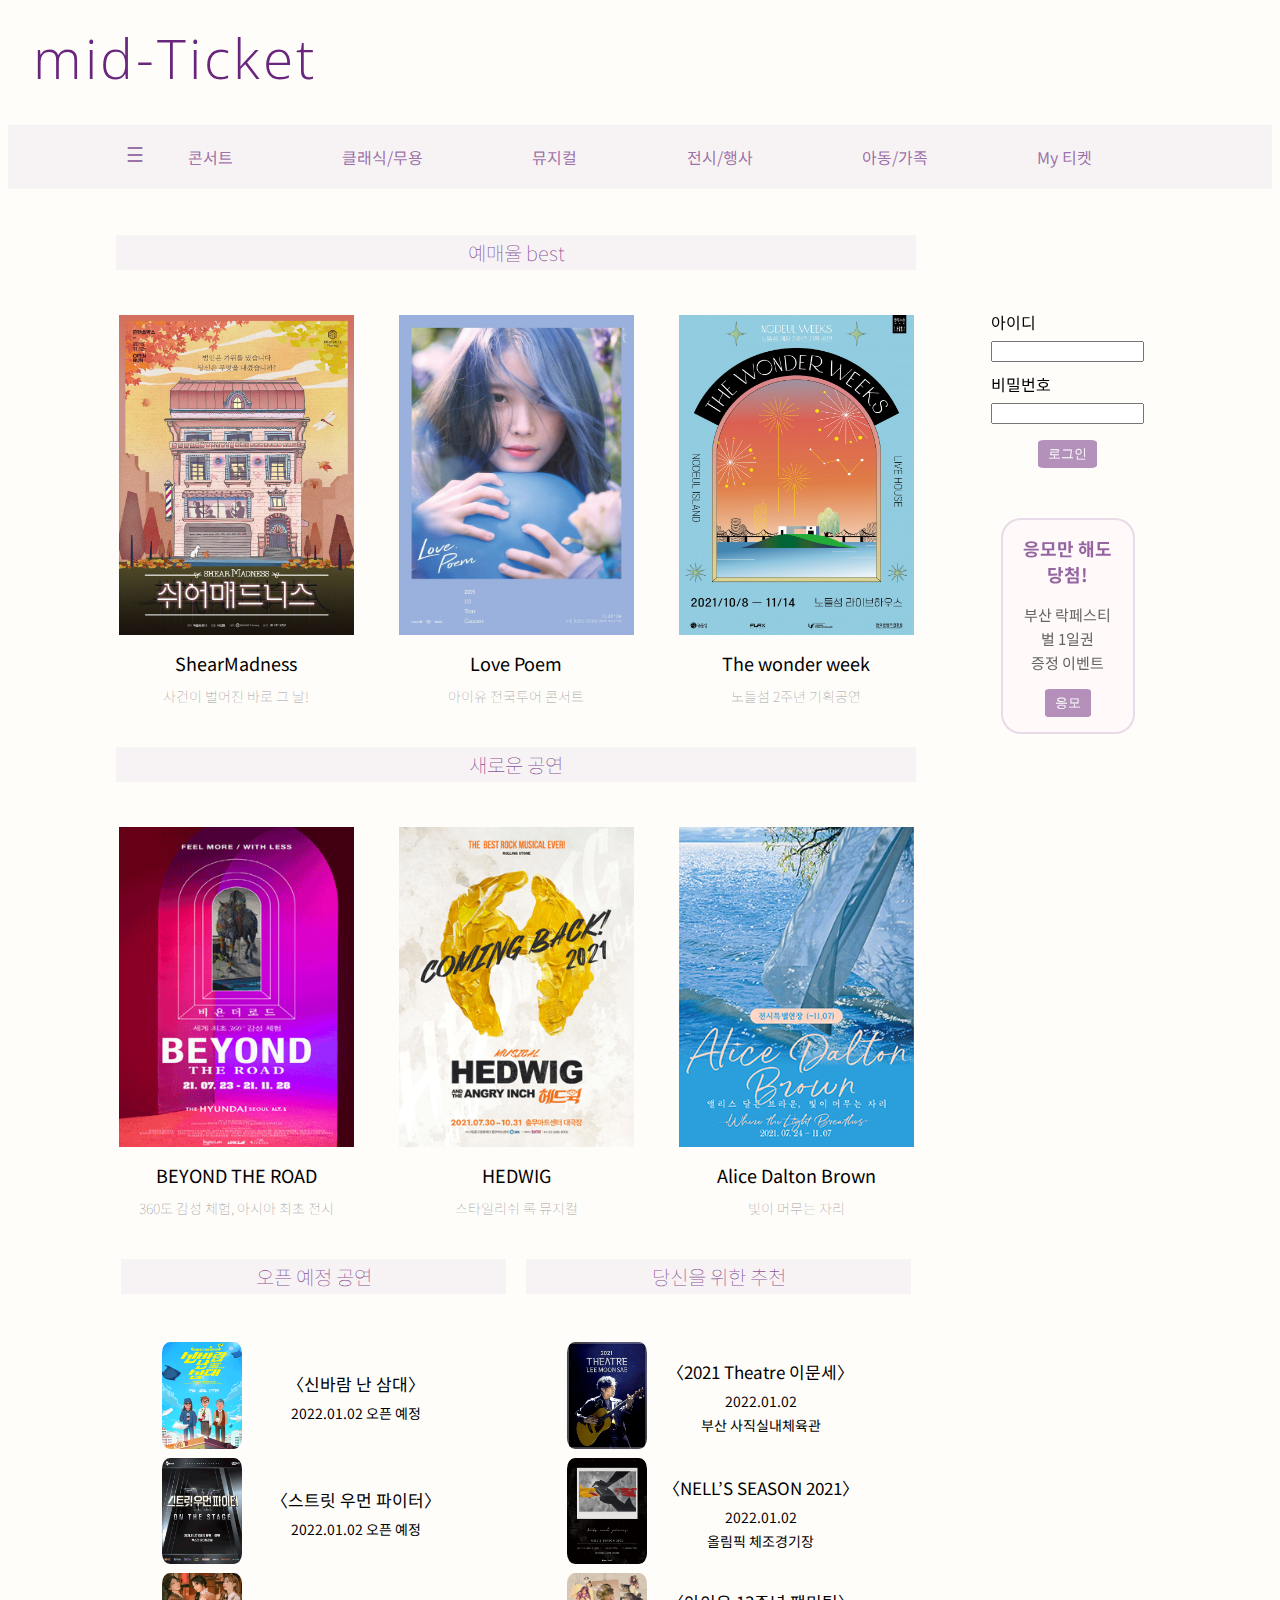
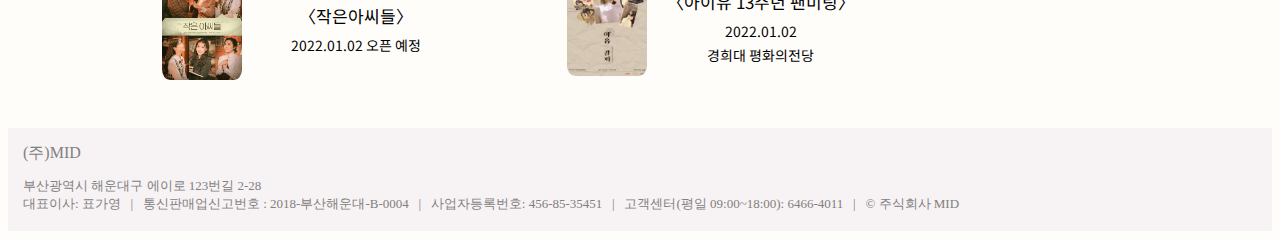
<file: index.html>
<!DOCTYPE html>
<html lang="en">
<head>
    <meta charset="UTF-8">
    <meta http-equiv="X-UA-Compatible" content="IE=edge">
    <meta name="viewport" content="width=device-width, initial-scale=1.0">
    <link rel="stylesheet" href="style.css">
    <script src="./app.js"></script>
    <link href="https://fonts.googleapis.com/css2?family=Noto+Sans+KR:wght@400&family=Open+Sans+Condensed:ital,wght@1,300&display=swap" rel="stylesheet">
    <title>미드티켓</title>
</head>
<body>
    <header>
        <h1>mid-Ticket</h1>
    </header>
    <nav>
        <ul class="navigation-bar">
            <button id="sidebar-button" onclick="w3_open()">☰</button> 
            <button id="sidebar-close-button" onclick="w3_close()">☰</button>            
            <li>
                <a href="./sub01/concert.html">콘서트</a> 
                <ul id="concert"> <hr>
                    <li><a href="">아이돌</a></li>
                    <li><a href="">패스티벌</a></li>
                    <li><a href="">내한공연</a></li>
                </ul>
            </li>
            <li>
                <a href="">클래식/무용</a> 
                <ul id="classic"> <hr>
                    <li><a href="">클래식</a></li>
                    <li><a href="">오페라</a></li>
                    <li><a href="">발레/무용</a></li>
                </ul>
            </li>
            <li>
                <a href="">뮤지컬</a>
                <ul id="musical"> <hr>
                    <li><a href="">오리지널</a></li>
                    <li><a href="">창작 뮤지컬</a></li>
                    <li><a href="">넌버벌 퍼포먼스  </a></li>
                </ul>
            </li>
            <li>
                <a href="">전시/행사</a>
                <ul id="display"> <hr>
                    <li><a href="">전시</a></li>
                    <li><a href="">뮤지엄</a></li>
                    <li><a href="">기간 클래스</a></li>
                </ul>
            </li>
            <li>
                <a href="">아동/가족</a>
                <ul id="kids"> <hr>
                    <li><a href="">체험 전시</a></li>
                    <li><a href="">아동 뮤지컬</a></li>
                    <li><a href="">아동 클래식</a></li>
                </ul>
            </li>
            <li>
                <a href="">My 티켓</a>
                <ul id="my"> <hr>
                    <li><a href="">마이페이지</a></li>
                    <li><a href="">설정</a></li>
                </ul>
            </li>
        </ul>
    </nav>
    <section>
        <article>
            <div class="best">
                <h2>예매율 best</h2>
                <div class="best-img">
                    <div class="best-img-shear">
                        <a href=""><img src="images/shear.jpg" alt=""></a>             
                        <p>ShearMadness</p>
                        <span>사건이 벌어진 바로 그 날!</span>

                    </div>
                    <div class="best-img-iu">
                        <a href=""><img src="images/iu.jpeg" alt=""></a>
                        <p>Love Poem</p>  
                        <span>아이유 전국투어 콘서트</span>
                    </div>
                    <div class="best-img-nodeul">
                        <a href=""><img src="images/노들.jpg" alt=""></a><!--사진을 클릭하면 상품페이지로 이동하도록-->             
                        <p>The wonder week</p>  
                        <span>노들섬 2주년 기획공연</span>
                        
                    </div>                    
                </div>
            </div>
            <div class="new">
                <h2>새로운 공연</h2>
                <div class="new-img">
                    <div class="beyond">
                        <a href=""><img src="images/beyond.gif" alt=""></a>
                        <p>BEYOND THE ROAD</p>
                        <span>360도 감성 체험, 아시아 최초 전시</span>
                    </div>
                    <div class="hedwig">
                        <a href=""><img src="images/hedwig.gif" alt=""></a>
                        <p>HEDWIG</p>
                        <span>스타일리쉬 록 뮤지컬</span>
                    </div>
                    <div class="alice">
                        <a href=""><img src="images/alice.gif" alt=""></a><!--사진을 클릭하면 상품페이지로 이동하도록-->
                        <p>Alice Dalton Brown</p>
                        <span>빛이 머무는 자리</span>
                    </div>
                </div>
            </div>
            <div class="bottom">
                <div class="schedule">
                    <h2>오픈 예정 공연</h2>
                    <div class="schedule-table">
                        <table>
                            <tr>
                                <td><img src="./images/sin.gif" alt=""></td>
                                <td>
                                    <p>〈신바람 난 삼대〉</p>
                                    <span>2022.01.02 오픈 예정</span>
                                </td>
                            </tr>
                            <tr>
                                <td><img src="./images/st.gif" alt=""></td>
                                <td>
                                    <p>〈스트릿 우먼 파이터〉</p>
                                    <span>2022.01.02 오픈 예정</span> 
                                </td>
                            </tr>
                            <tr>
                                <td><img src="./images/작은아씨들.gif" alt=""></td>
                                <td>
                                   <p>〈작은아씨들〉</p> 
                                   <span>2022.01.02 오픈 예정</span> 
                                </td>
                            </tr>
                        </table>
                    </div>
                </div>
                <div class="recommend">
                    <h2>
                        <span id="you">당신을 위한 추천</span> 
                    </h2>
                    <div class="recommend-table">
                        <table>
                            <tr>
                                <td><img src="images/lee.gif" alt=""></td>
                                <td>
                                    <p>〈2021 Theatre 이문세〉</p> 
                                    <span>
                                        2022.01.02 <br>
                                        부산 사직실내체육관
                                    </span> 
                                </td>
                            </tr>
                            <tr>
                                <td><img src="./images/nell.gif" alt=""></td>
                                <td> 
                                    <p>〈NELL’S SEASON 2021〉</p>
                                    <span>
                                        2022.01.02 <br>
                                        올림픽 체조경기장
                                    </span> 
                                </td>
                            </tr>
                            <tr>
                                <td><img src="./images/iu2.gif" alt=""></td>
                                <td>
                                    <p>〈아이유 13주년 팬미팅〉</p>
                                    <span>2022.01.02 <br> 
                                          경희대 평화의전당
                                    </span>                                 
                                </td>
                            </tr>
                        </table>
                    </div>

                </div>
            </div>
        </article>
        <aside>
            <div class="login" id="login">
                <form action="#" method="get">
                    <div class="login-input">
                        <p>아이디</p> <input type="input" name="" id="id">
                        <p>비밀번호</p> <input type="input" name="" id="pw">
                    </div>
                    <div class="login-button">
                        <button onclick="login();">로그인</button>
                    </div>

                </form>
            </div>
            <div class="event">
                <div class="event-box" id="event-box" >
                    <div>
                        <p>응모만 해도 <br> 당첨!</p>
                        <span>부산 락페스티벌 1일권 <br>
                            증정 이벤트</span> <br>
                    </div>
                    <div id="event-button2">
                        <button onclick="entry();" id="event-button">응모</button>
                    </div>
                    
                </div>
            </div>

        </aside>
    </section>
    <footer>
        <h4>(주)MID</h4>
        <p>부산광역시 해운대구 에이로 123번길 2-28 <br>
            대표이사: 표가영 &nbsp; | &nbsp;
            통신판매업신고번호 : 2018-부산해운대-B-0004 &nbsp; | &nbsp;
            사업자등록번호: 456-85-35451 &nbsp; | &nbsp;
            고객센터(평일 09:00~18:00): 6466-4011 &nbsp; | &nbsp;
            &copy; 주식회사 MID
        </p>
    </footer>
</body>
</html>
</file>
<file: style.css>
body {
  background-color: rgb(255, 248, 240, 30%);
}

ul {
  list-style: none;
  padding: 0;
}

a {
  text-decoration: none;
}

header h1 {
  font-family: "Open Sans Condensed", sans-serif;
  font-weight: 100;
  font-size: 55px;
  letter-spacing: 3px;
  margin: 20px 0 30px 25px;
  color: rgb(104, 38, 124);
}

.navigation-bar {
  font-family: "Noto Sans KR", sans-serif;
  background-color: rgb(104, 38, 124, 5%);
  padding: 20px 180px;
  display: flex;
  justify-content: space-between;
  flex-wrap: wrap;
  text-align: center;
}

#sidebar-button,
#sidebar-close-button {
  position: absolute;
  top: 142px;
  left: 120px;
  font-size: 20px;
  background-color: rgb(104, 38, 124, 0%);
  border: 0;
  color: rgb(104, 38, 124, 65%);
}

#sidebar-close-button {
  display: none;
}

ul li a {
  color: rgb(104, 38, 124, 65%);
}

ul li a:hover,
#sidebar-button:hover {
  color: rgb(104, 38, 124, 90%);
}

.best h2,
.new h2 {
  margin: 20px 20px 45px 20px;
}

.best div p {
  margin: 10px 0 7px;
  font-size: 18px;
}

.best div span {
  font-size: 14px;
  font-weight: 100;
  color: rgb(161, 161, 161);
}

.new div p {
  margin: 10px 0 7px;
  font-size: 18px;
}

.new div span {
  font-size: 14px;
  font-weight: 100;
  color: rgb(161, 161, 161);
}

article h2 {
  background-color: rgb(104, 38, 124, 5%);
  padding: 3px;
}

aside h1 {
  color: rgb(104, 38, 124);
  font-size: large;
  text-align: center;
}

h2 {
  color: rgb(104, 38, 124, 80%);
  text-align: center;
  font-weight: 100;
  font-size: 20px;
}

section {
  font-family: "Noto Sans KR", sans-serif;
  display: flex;
  flex-wrap: wrap;
  width: 85vw;
  margin: 0 auto;
}

article {
  flex: 5;
  margin-top: 10px;
}

aside {
  margin: 35px 20px 20px 35px;
  position: sticky;
  top: 30px;
  flex: 1;
  height: 500px;
}

article img {
  width: 235px;
  height: 320px;
}

.login {
  display: flex;
  justify-content: center;
}

.login-input {
  padding: 0 20px 0 20px;
  margin-top: 70px;
}

.login-input input {
  width: 145px;
}

.login-input p {
  margin: 10px 0 3px 0;
}

.login-button {
  margin: 15px 0;
  text-align: center;
}

.login-button button,
#event-button {
  background-color: rgb(104, 38, 124, 50%);
  border: none;
  border-radius: 10%;
  color: white;
  padding: 5px 10px;
  text-align: center;
}

.login-button button:hover,
#event-button:hover {
  background-color: rgb(104, 38, 124, 70%);
}

.event {
  display: flex;
  justify-content: center;
  margin-top: 35px;
}

.event-box {
  width: 100px;
  padding: 15px;
  text-align: center;
  background-color: rgb(255, 249, 249);
  border: 2px solid rgb(104, 38, 124, 15%);
  border-radius: 20px;
}

.event-box p {
  margin: 0 0 15px 0;
  font-size: 18px;
  font-weight: bold;
  color: rgb(104, 38, 124, 70%);
}

.event-box span {
  font-size: 15px;
  color: #646464;
}

.event-box button {
  margin-top: 15px;
}

.best-img,
.new-img {
  display: flex;
  flex-wrap: wrap;
  justify-content: space-around;
  text-align: center;
}

.best-text,
.new-text {
  display: flex;
  flex-wrap: wrap;
  justify-content: space-around;
}

.bottom {
  margin: 40px 15px;
  display: flex;
  flex-wrap: wrap;
}

.bottom h2 {
  margin: 0 10px 45px 10px;
}

.schedule,
.recommend {
  min-width: 250px;
  flex: 1;
  text-align: center;
}

.recommend-table,
.schedule-table {
  display: flex;
  justify-content: center;
}

tr td img {
  width: 80px;
  height: auto;
  border-radius: 10%;
}

tr td p {
  text-align: center;
  width: 220px;
  margin: 0 0 4px;
  font-size: 17px;
}

tr td span {
  font-size: 14px;
}

.new {
  margin-top: 40px;
}

footer {
  padding: 15px 0 5px 15px;
  font-size: small;
  font-weight: 200;
  background-color: rgb(104, 38, 124, 5%);
  color: gray;
}

footer h4 {
  margin: 0;
  font-size: medium;
  font-weight: 200;
}

#concert,
#classic,
#musical,
#display,
#kids,
#my {
  display: none;
}
</file>
